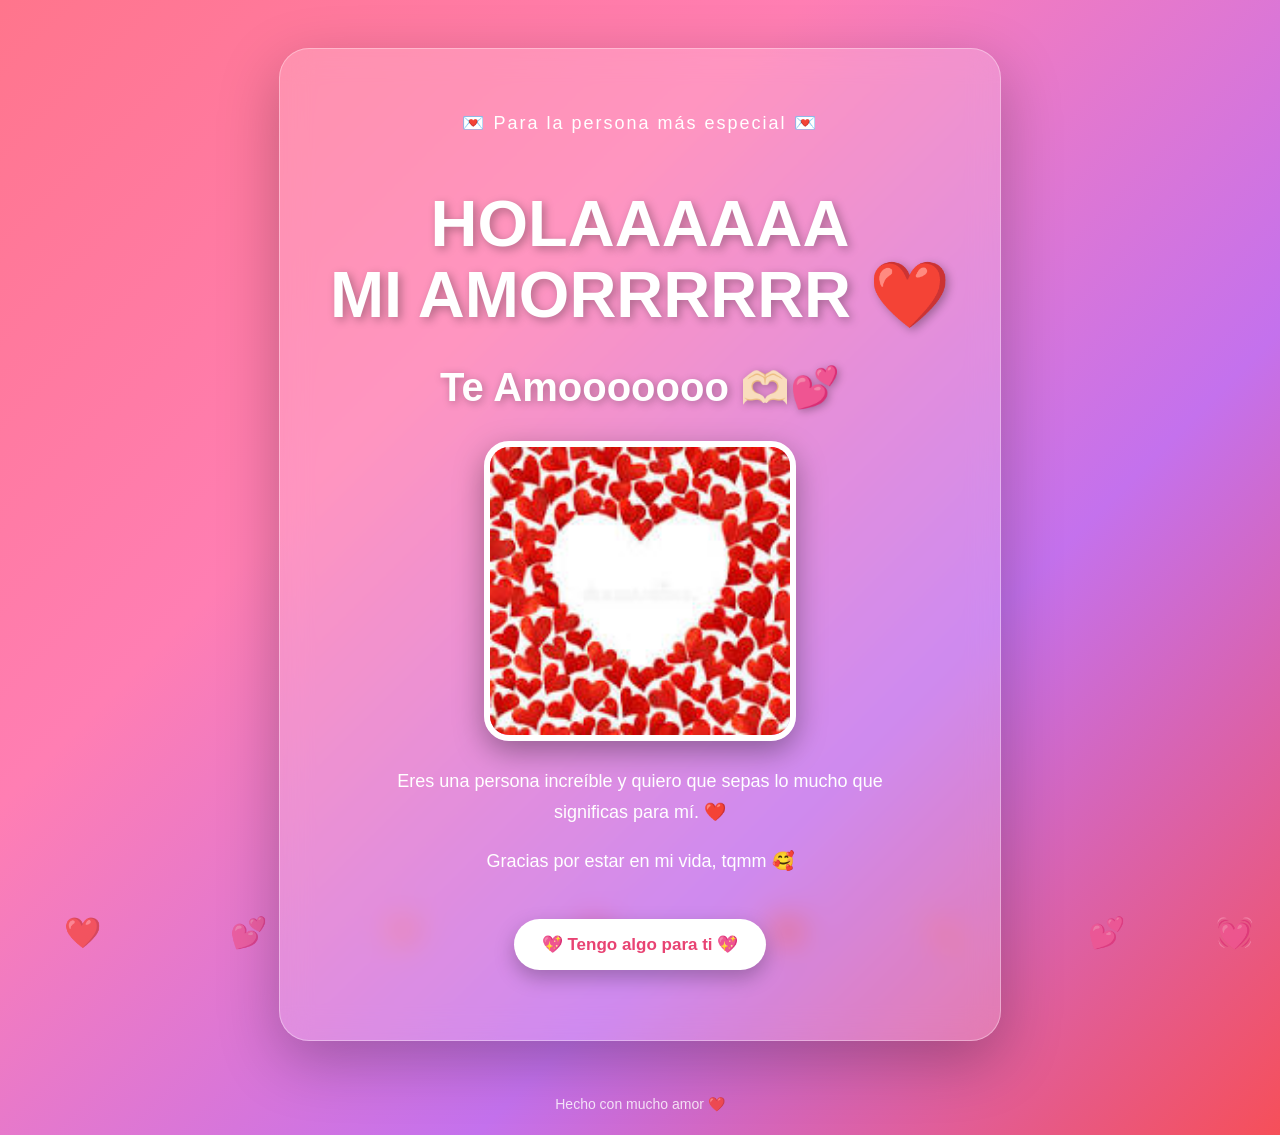
<file: index.html>
<!DOCTYPE html>
<html lang="es">
<head>
    <meta charset="UTF-8">
    <meta name="viewport" content="width=device-width, initial-scale=1.0">
    <title>Para mi amor ❤️</title>
    <link rel="stylesheet" href="estilos.css">
</head>

<body>

    <div class="corazones">
        <span>❤️</span>
        <span>💕</span>
        <span>💖</span>
        <span>💗</span>
        <span>❤️</span>
        <span>💘</span>
        <span>💕</span>
        <span>💓</span>
    </div>

    <main class="contenedor">

        <section class="tarjeta">

            <p class="pequeno">
                💌 Para la persona más especial 💌
            </p>

            <h1>
                HOLAAAAAA<br>
                MI AMORRRRRR ❤️
            </h1>

            <h2>
                Te Amooooooo 🫶🏻💕
            </h2>

            <div class="foto">
                <img src="foto.jpg" alt="Nuestra foto">
            </div>

            <p class="mensaje">
                Eres una persona increíble y quiero que sepas
                lo mucho que significas para mí. ❤️
            </p>

            <p class="mensaje">
                Gracias por estar en mi vida, tqmm
             🥰
            </p>

            <button onclick="mostrarMensaje()">
                💖 Tengo algo para ti 💖
            </button>

            <p id="sorpresa"></p>

        </section>

    </main>

    <footer>
        Hecho con mucho amor ❤️
    </footer>

    <script>

        function mostrarMensaje() {

            const mensaje = document.getElementById("sorpresa");

            mensaje.innerHTML =
                "💗 Siempre voy a guardar un lugar especial para ti en mi corazón. 💗";

            mensaje.classList.add("mostrar");

            crearCorazones();
        }

        function crearCorazones() {

            for (let i = 0; i < 15; i++) {

                const corazon = document.createElement("div");

                corazon.innerHTML = "❤️";

                corazon.classList.add("corazon-extra");

                corazon.style.left =
                    Math.random() * 100 + "vw";

                corazon.style.animationDuration =
                    (Math.random() * 3 + 2) + "s";

                document.body.appendChild(corazon);

                setTimeout(() => {
                    corazon.remove();
                }, 5000);
            }
        }

    </script>

</body>
</html>
</file>
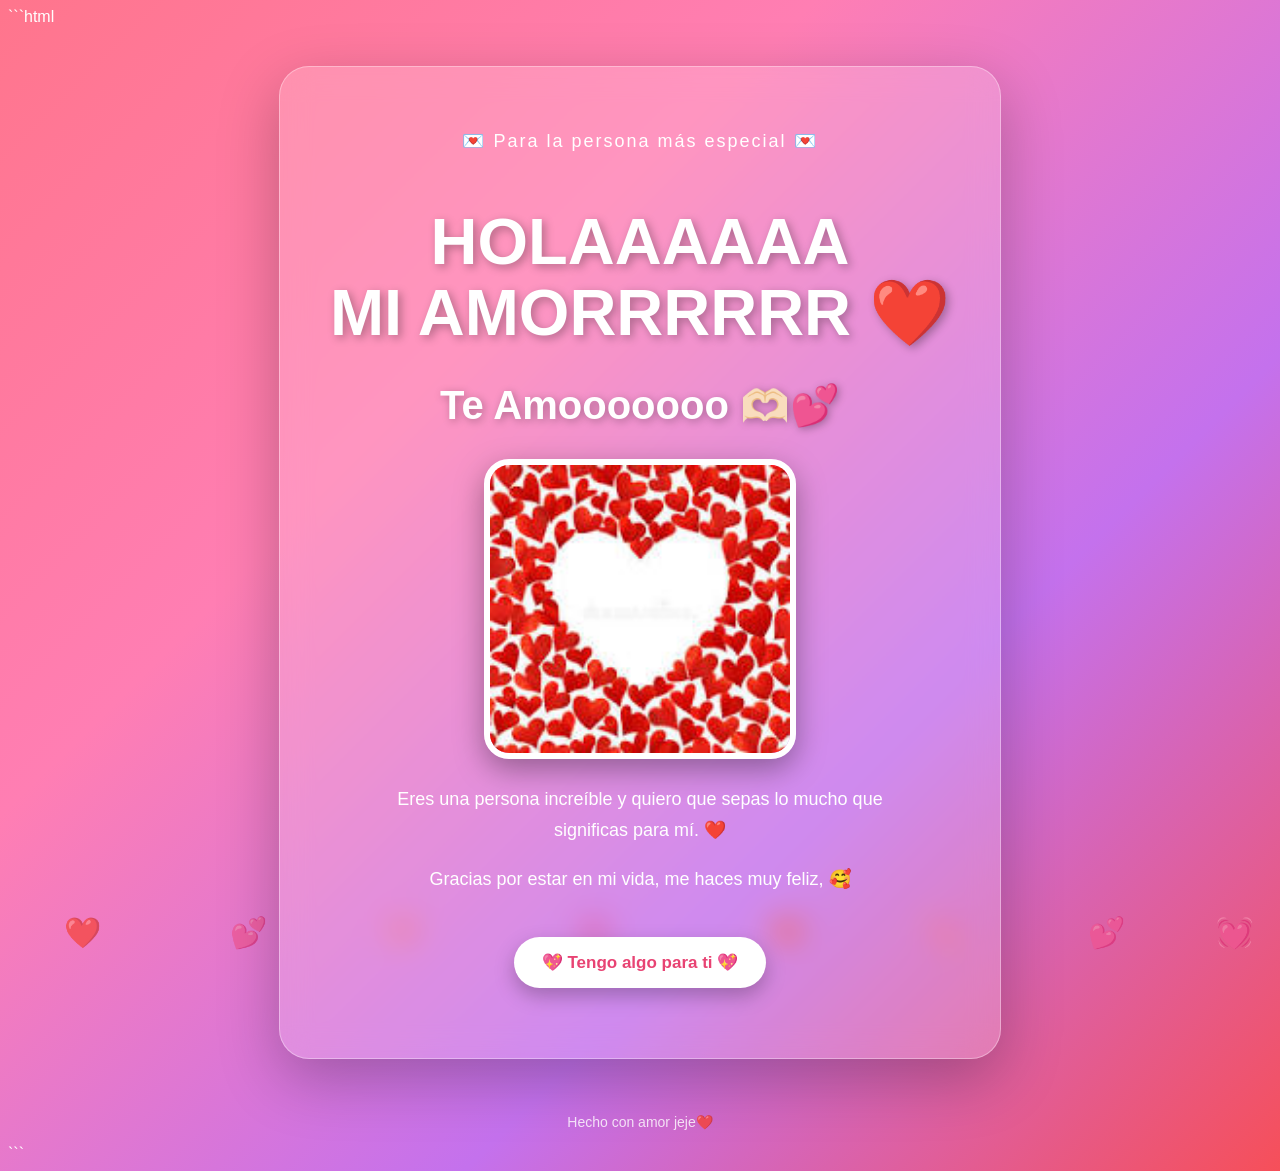
<file: DD.index.html>
```html
<!DOCTYPE html>
<html lang="es">

<head>
    <meta charset="UTF-8">
    <meta name="viewport" content="width=device-width, initial-scale=1.0">

    <title>Para mi amor ❤️</title>

    <link rel="stylesheet" href="estilos.css">
</head>

<body>

    <!-- Corazones decorativos -->
    <div class="corazones">
        <span>❤️</span>
        <span>💕</span>
        <span>💖</span>
        <span>💗</span>
        <span>❤️</span>
        <span>💘</span>
        <span>💕</span>
        <span>💓</span>
    </div>

    <!-- Contenido principal -->
    <main class="contenedor">

        <section class="tarjeta">

            <p class="pequeno">💌 Para la persona más especial 💌</p>

            <h1>HOLAAAAAA<br>MI AMORRRRRR ❤️</h1>

            <h2>Te Amooooooo 🫶🏻💕</h2>

            <div class="foto">
                <img src="foto.jpg" alt="tqq">
            </div>

            <p class="mensaje">
                Eres una persona increíble y quiero que sepas
                lo mucho que significas para mí. ❤️
            </p>

            <p class="mensaje">
                Gracias por estar en mi vida, me haces muy feliz,
           🥰
            </p>

            <button onclick="mostrarMensaje()">
                💖 Tengo algo para ti 💖
            </button>

            <p id="sorpresa"></p>

        </section>

    </main>

    <footer>
        Hecho con  amor jeje❤️
    </footer>

    <script>
        function mostrarMensaje() {

            const mensaje = document.getElementById("sorpresa");

            mensaje.innerHTML =
                "💗 Siempre voy a guardar un lugar especial para ti en mi corazón. 💗";

            mensaje.classList.add("mostrar");

            crearCorazones();
        }

        function crearCorazones() {

            for (let i = 0; i < 15; i++) {

                const corazon = document.createElement("div");

                corazon.innerHTML = "❤️";
                corazon.classList.add("corazon-extra");

                corazon.style.left = Math.random() * 100 + "vw";
                corazon.style.animationDuration =
                    (Math.random() * 3 + 2) + "s";

                document.body.appendChild(corazon);

                setTimeout(() => {
                    corazon.remove();
                }, 5000);
            }
        }
    </script>

</body>

</html>
```
</file>
<file: estilos.css>
```css
/* =========================
   CONFIGURACIÓN GENERAL
========================= */

* {
    margin: 0;
    padding: 0;
    box-sizing: border-box;
}

body {
    min-height: 100vh;

    font-family: "Segoe UI", Arial, sans-serif;

    background: linear-gradient(
        135deg,
        #ff758c,
        #ff7eb3,
        #c471ed,
        #f64f59
    );

    color: white;

    overflow-x: hidden;
}


/* =========================
   CONTENEDOR PRINCIPAL
========================= */

.contenedor {
    min-height: 95vh;

    display: flex;
    justify-content: center;
    align-items: center;

    padding: 40px 20px;

    position: relative;
    z-index: 2;
}


/* =========================
   TARJETA
========================= */

.tarjeta {
    width: 100%;
    max-width: 650px;

    padding: 45px 35px;

    text-align: center;

    background: rgba(255, 255, 255, 0.18);

    border: 1px solid rgba(255, 255, 255, 0.35);

    border-radius: 30px;

    backdrop-filter: blur(15px);

    box-shadow:
        0 20px 60px rgba(0, 0, 0, 0.25);

    animation: aparecer 1.5s ease;
}


/* =========================
   TEXTOS
========================= */

.pequeno {
    font-size: 18px;
    margin-bottom: 20px;

    letter-spacing: 2px;
}

h1 {
    font-size: clamp(35px, 7vw, 65px);

    line-height: 1.1;

    margin-bottom: 15px;

    text-shadow:
        3px 3px 10px rgba(0, 0, 0, 0.3);

    animation: latido 2s infinite;
}

h2 {
    font-size: clamp(25px, 5vw, 40px);

    margin-bottom: 30px;

    color: #fff;

    text-shadow:
        2px 2px 8px rgba(0, 0, 0, 0.3);
}


/* =========================
   FOTO
========================= */

.foto {
    display: flex;
    justify-content: center;

    margin: 25px 0;
}

.foto img {
    width: 300px;
    max-width: 90%;

    border-radius: 25px;

    border: 6px solid white;

    box-shadow:
        0 10px 30px rgba(0, 0, 0, 0.35);

    transition: 0.4s ease;
}

.foto img:hover {
    transform: scale(1.06) rotate(2deg);

    box-shadow:
        0 15px 40px rgba(0, 0, 0, 0.45);
}


/* =========================
   MENSAJES
========================= */

.mensaje {
    font-size: 18px;

    line-height: 1.7;

    margin: 18px auto;

    max-width: 500px;
}


/* =========================
   BOTÓN
========================= */

button {
    margin-top: 25px;

    padding: 15px 28px;

    border: none;

    border-radius: 50px;

    background: white;

    color: #e84373;

    font-size: 17px;

    font-weight: bold;

    cursor: pointer;

    box-shadow:
        0 8px 20px rgba(0, 0, 0, 0.25);

    transition: 0.3s;
}

button:hover {
    transform: scale(1.08);

    background: #ffe4ef;

    box-shadow:
        0 12px 30px rgba(0, 0, 0, 0.35);
}

button:active {
    transform: scale(0.95);
}


/* =========================
   SORPRESA
========================= */

#sorpresa {
    margin-top: 25px;

    font-size: 20px;

    font-weight: bold;

    line-height: 1.5;

    opacity: 0;

    transform: scale(0.5);

    transition: 0.6s ease;
}

#sorpresa.mostrar {
    opacity: 1;

    transform: scale(1);
}


/* =========================
   CORAZONES DEL FONDO
========================= */

.corazones span {
    position: fixed;

    bottom: -50px;

    font-size: 30px;

    opacity: 0.7;

    animation: subir 8s linear infinite;

    z-index: 1;
}

.corazones span:nth-child(1) {
    left: 5%;
    animation-delay: 0s;
}

.corazones span:nth-child(2) {
    left: 18%;
    animation-delay: 2s;
}

.corazones span:nth-child(3) {
    left: 30%;
    animation-delay: 4s;
}

.corazones span:nth-child(4) {
    left: 45%;
    animation-delay: 1s;
}

.corazones span:nth-child(5) {
    left: 60%;
    animation-delay: 3s;
}

.corazones span:nth-child(6) {
    left: 72%;
    animation-delay: 5s;
}

.corazones span:nth-child(7) {
    left: 85%;
    animation-delay: 2s;
}

.corazones span:nth-child(8) {
    left: 95%;
    animation-delay: 4s;
}


/* =========================
   CORAZONES EXTRA
========================= */

.corazon-extra {
    position: fixed;

    bottom: -50px;

    font-size: 30px;

    animation: subirExtra 5s linear forwards;

    z-index: 10;

    pointer-events: none;
}


/* =========================
   FOOTER
========================= */

footer {
    position: relative;

    z-index: 2;

    text-align: center;

    padding: 15px;

    font-size: 14px;

    opacity: 0.8;
}


/* =========================
   ANIMACIONES
========================= */

@keyframes subir {

    0% {
        transform: translateY(0) rotate(0deg);
        opacity: 0;
    }

    20% {
        opacity: 0.8;
    }

    100% {
        transform: translateY(-110vh) rotate(360deg);
        opacity: 0;
    }
}


@keyframes subirExtra {

    0% {
        transform: translateY(0) scale(0.5);
        opacity: 1;
    }

    100% {
        transform: translateY(-110vh) scale(1.5) rotate(360deg);
        opacity: 0;
    }
}


@keyframes aparecer {

    from {
        opacity: 0;
        transform: translateY(40px) scale(0.9);
    }

    to {
        opacity: 1;
        transform: translateY(0) scale(1);
    }
}


@keyframes latido {

    0%, 100% {
        transform: scale(1);
    }

    50% {
        transform: scale(1.03);
    }
}


/* =========================
   CELULAR
========================= */

@media (max-width: 600px) {

    .tarjeta {
        padding: 35px 20px;
    }

    .mensaje {
        font-size: 16px;
    }

    button {
        font-size: 15px;
    }
}
```
</file>
